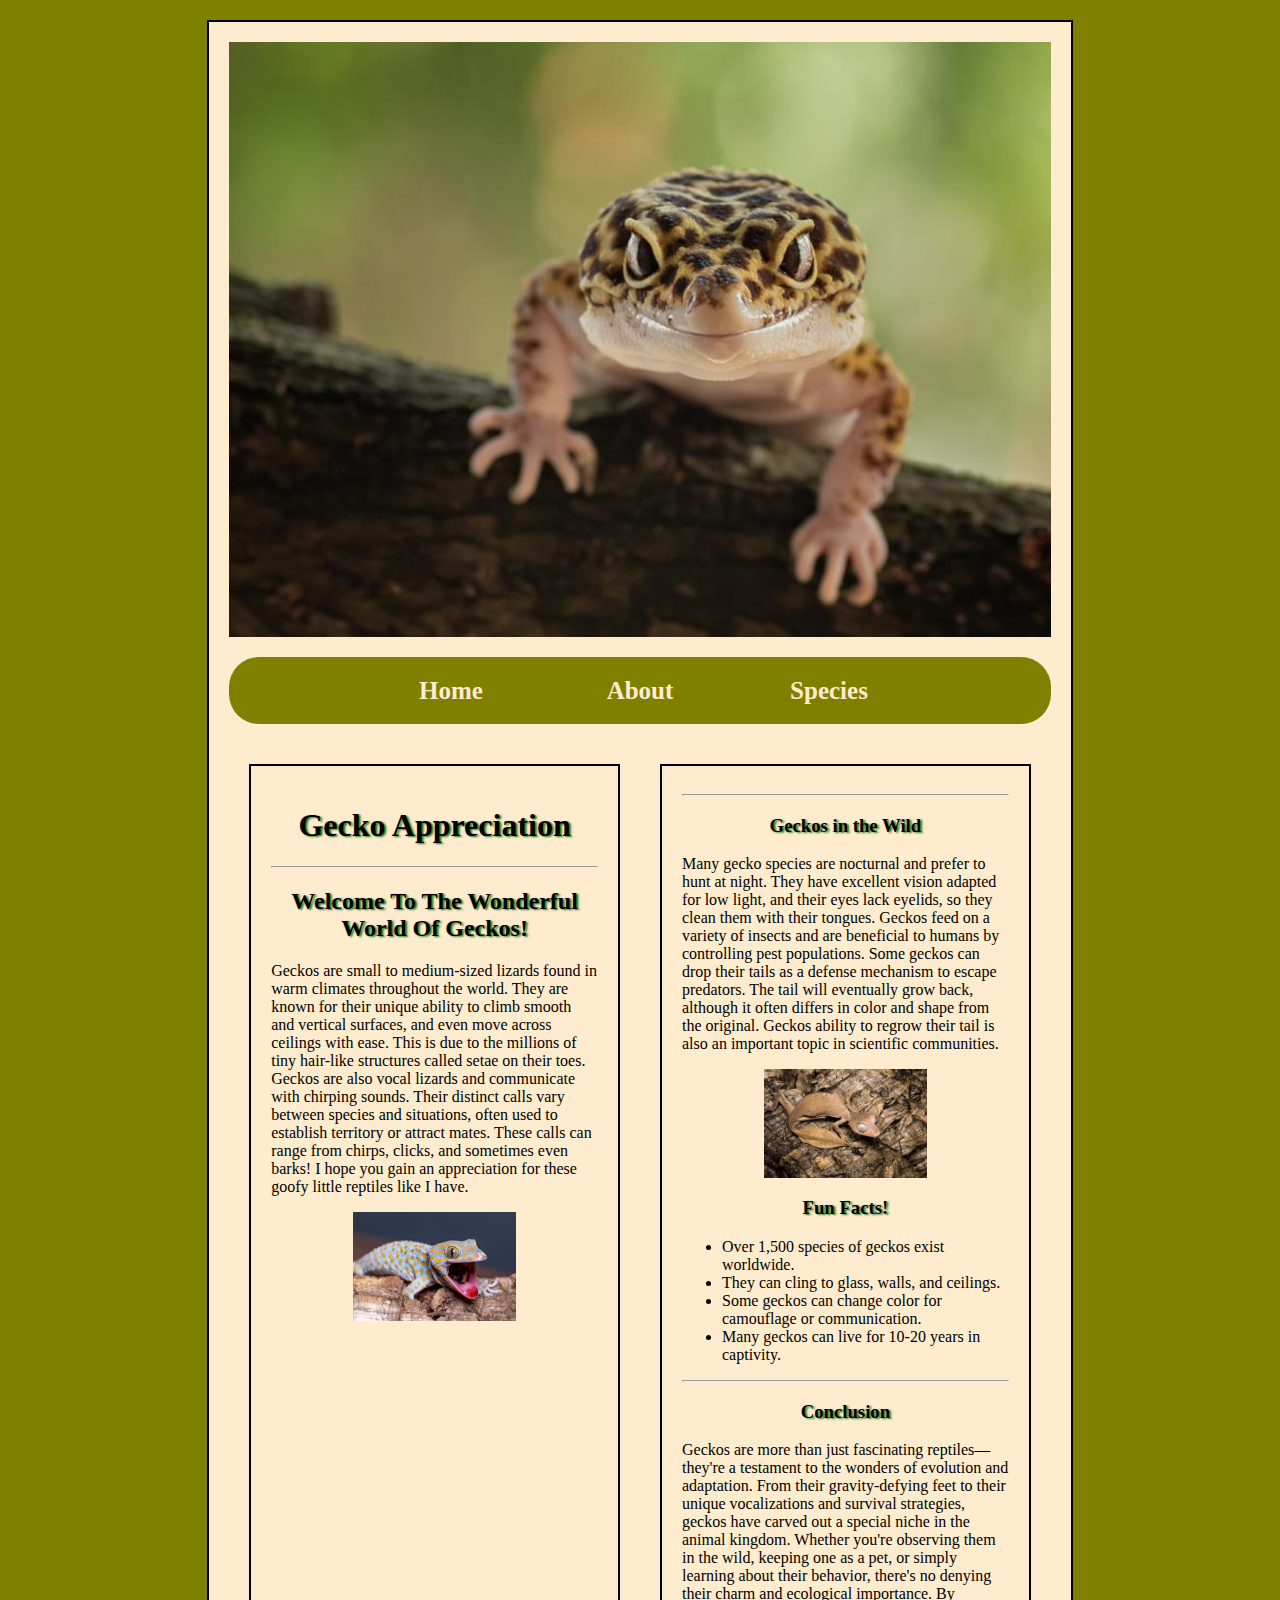
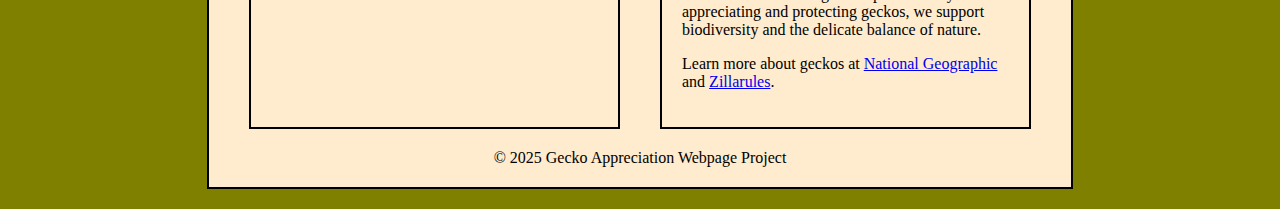
<file: adv_css/index.html>
<!DOCTYPE html>
<html lang="en">
<head>
    <meta charset="UTF-8">
    <meta name="viewport" content="width=device-width, initial-scale=1.0">
    <title>Gecko Appreciation</title>
    <link rel="stylesheet" href="css/styles.css">

</head>
<body>
    <div id="container">
    <header> 
        <img id="banner" src="images/FunnyGecko2.jpg" alt="Silly Gecko Header">
    </header>
    <nav> 
        <ul>
            <li><a href="index.html">Home</a></li>
            <li><a href="about.html">About</a></li>
            <li><a href="species.html">Species</a></li>
        </ul>
          
    </nav>
    <main id="two_col"> 

    <section id="col1">
        <h1 class="heading_style">Gecko Appreciation</h1>

    <hr>
        <h2 class="heading_style">Welcome To The Wonderful World Of Geckos!</h2>
      <p> Geckos are small to medium-sized lizards found in warm climates throughout the world. 
        They are known for their unique ability to climb smooth and vertical surfaces, and even move across ceilings with ease. 
        This is due to the millions of tiny hair-like structures called setae on their toes. 
        Geckos are also vocal lizards and communicate with chirping sounds. 
        Their distinct calls vary between species and situations, often used to establish territory or attract mates.
        These calls can range from chirps, clicks, and sometimes even barks! I hope you gain an appreciation for these goofy little reptiles like I have.</p>
    
        <img class="gecko_pic" src="images/FunnyGecko1.jpg" alt="A funny gecko">
    </section>
    
    <aside id="col2">  
    <hr>
        <h3 class="heading_style"> Geckos in the Wild</h3>
        <p> Many gecko species are nocturnal and prefer to hunt at night. 
            They have excellent vision adapted for low light, and their eyes lack eyelids, so they clean them with their tongues. 
            Geckos feed on a variety of insects and are beneficial to humans by controlling pest populations. 
            Some geckos can drop their tails as a defense mechanism to escape predators. 
            The tail will eventually grow back, although it often differs in color and shape from the original.
            Geckos ability to regrow their tail is also an important topic in scientific communities.</p>
        
        <img class="gecko_pic" src="images/FunnyGecko3.jpg" alt="Cool Camo Gecko">

        <h3 class="heading_style">Fun Facts!</h3>
        <ul>
            <li>Over 1,500 species of geckos exist worldwide.</li>
            <li>They can cling to glass, walls, and ceilings.</li>
            <li>Some geckos can change color for camouflage or communication.</li>
            <li>Many geckos can live for 10-20 years in captivity.</li>
        </ul>
    <hr> 
        <h3 class="heading_style">Conclusion</h3>
        <p> Geckos are more than just fascinating reptiles—they're a testament to the wonders of evolution and adaptation. 
            From their gravity-defying feet to their unique vocalizations and survival strategies, 
            geckos have carved out a special niche in the animal kingdom. Whether you're observing them in the wild, keeping one as a pet, 
            or simply learning about their behavior, there's no denying their charm and ecological importance. 
            By appreciating and protecting geckos, we support biodiversity and the delicate balance of nature.</p>

            <p>
                Learn more about geckos at
                <a href="https://www.nationalgeographic.com/related/1cc10343-c140-3ae8-9221-261bd52b006f/geckos" target="_blank">National Geographic</a> and
                <a href="https://www.zillarules.com/pet-type/lizards-geckos" target="_blank">Zillarules</a>.
              </p>
     </aside>

    
       
    </main>
    <footer>
        &copy; 2025 Gecko Appreciation Webpage Project </footer>
    </div>
</body>
</html>
</file>
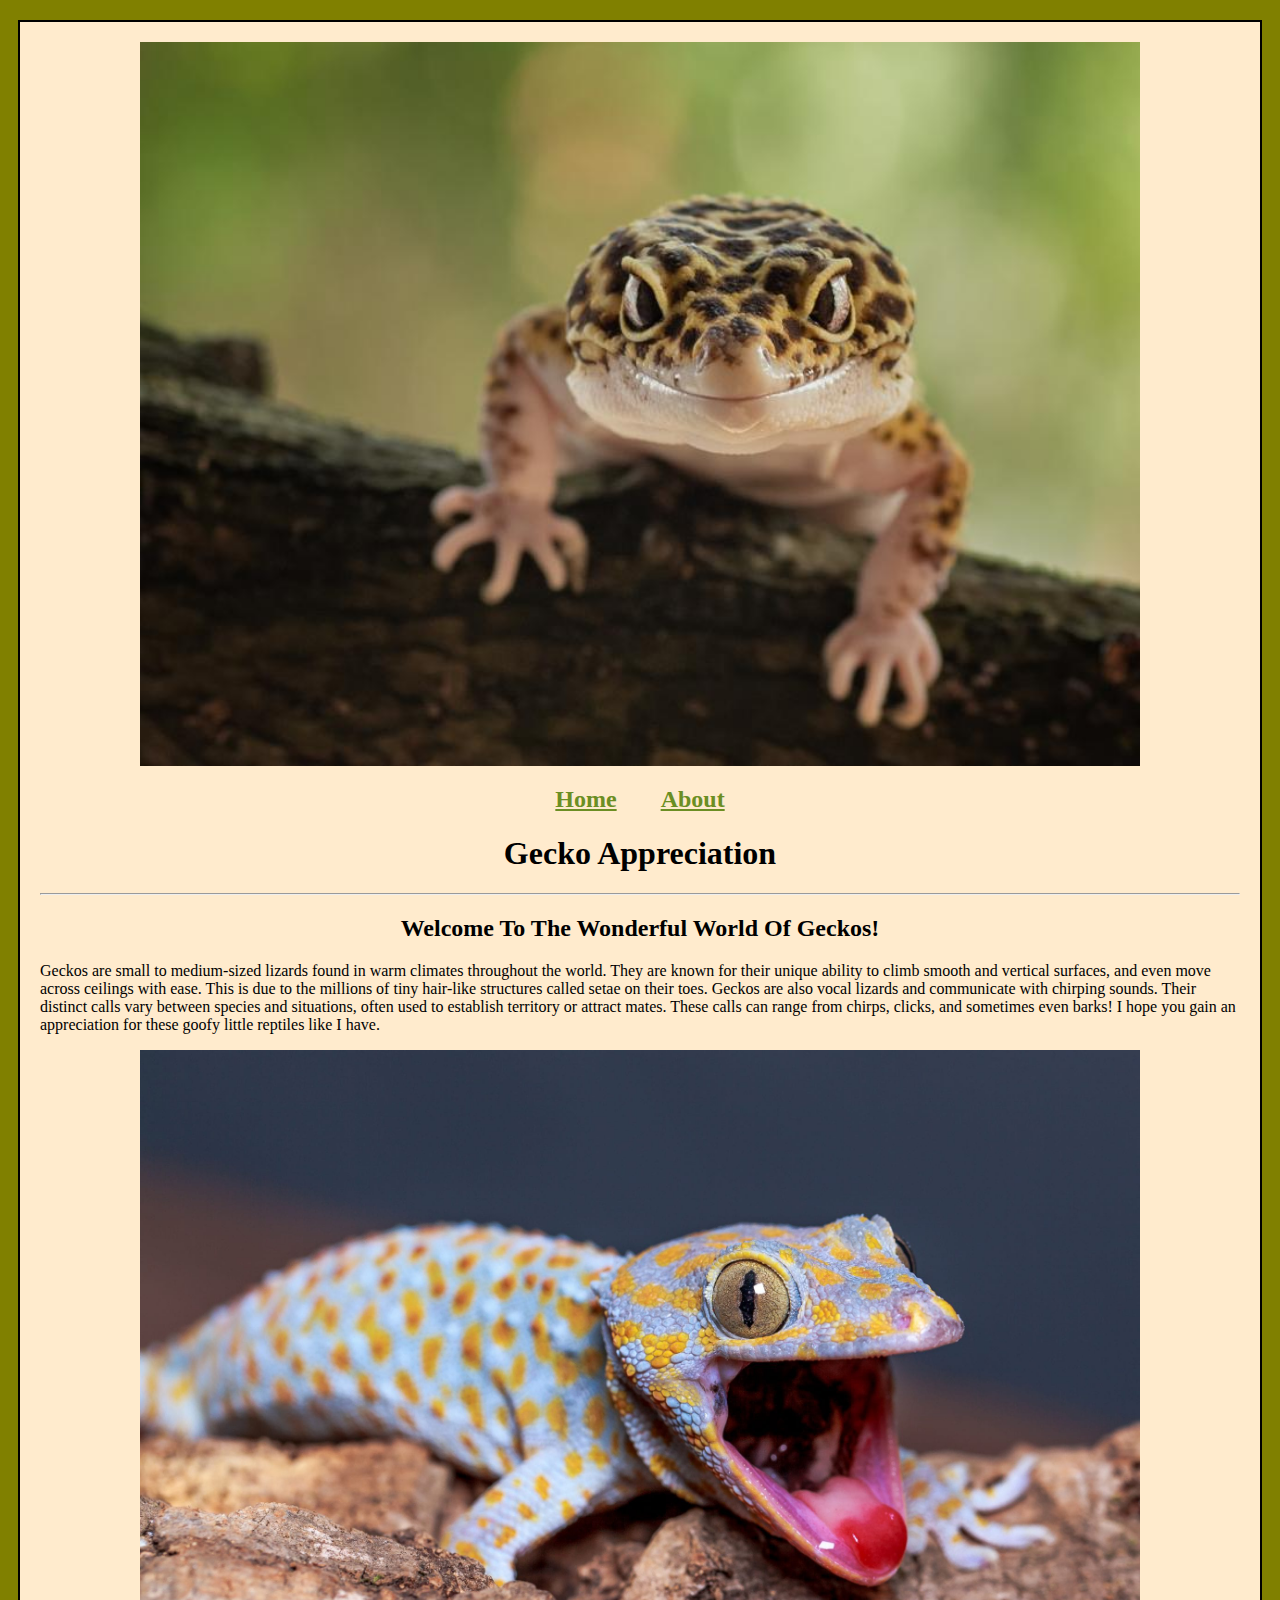
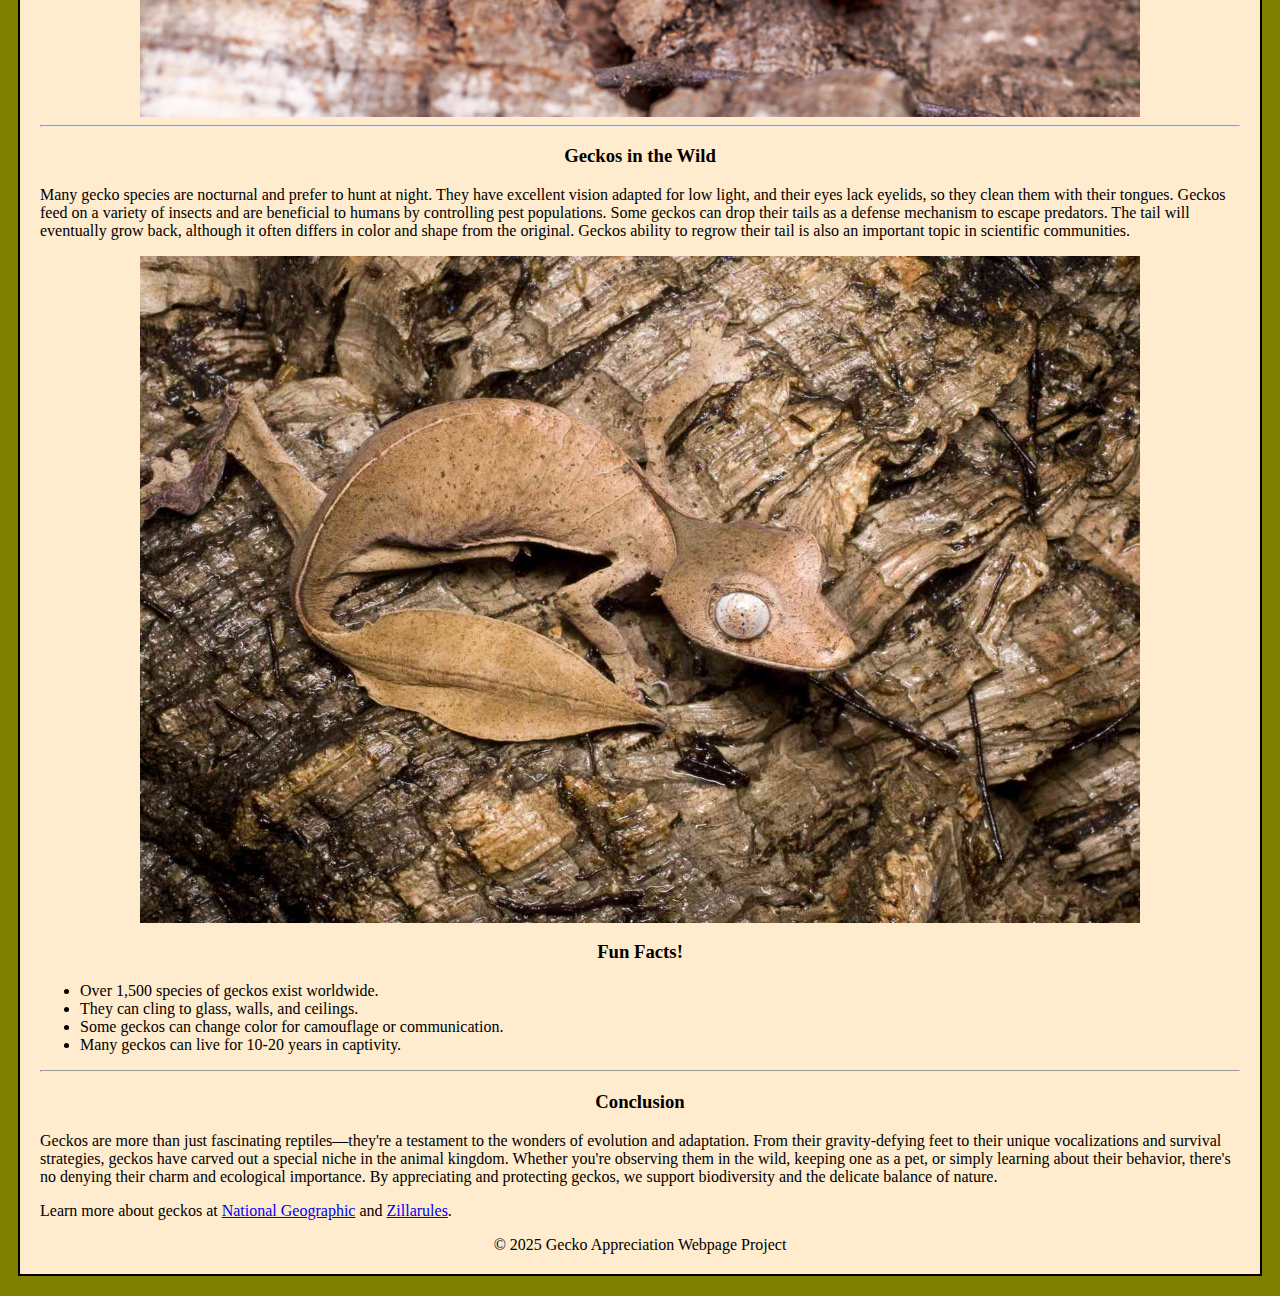
<file: HTML5_intro_to_css/index.html>
<!DOCTYPE html>
<html lang="en">
<head>
    <meta charset="UTF-8">
    <meta name="viewport" content="width=device-width, initial-scale=1.0">
    <title>Gecko Appreciation</title>
    <link rel="stylesheet" href="css/styles.css">

</head>
<body>
    <div id="container">
    <header> 
        <img src="images/FunnyGecko2.jpg" alt="Silly Gecko Header">
    </header>
    <nav> 
        <a href="index.html">Home</a>
        <a href="about.html">About</a>
    </nav>
    <main> 
        
      <h1>Gecko Appreciation</h1>

    <hr>
        <h2>Welcome To The Wonderful World Of Geckos!</h2>
      <p> Geckos are small to medium-sized lizards found in warm climates throughout the world. 
        They are known for their unique ability to climb smooth and vertical surfaces, and even move across ceilings with ease. 
        This is due to the millions of tiny hair-like structures called setae on their toes. 
        Geckos are also vocal lizards and communicate with chirping sounds. 
        Their distinct calls vary between species and situations, often used to establish territory or attract mates.
        These calls can range from chirps, clicks, and sometimes even barks! I hope you gain an appreciation for these goofy little reptiles like I have.</p>
    
        <img src="images/FunnyGecko1.jpg" alt="A funny gecko">
    <hr>
        <h3> Geckos in the Wild</h3>
        <p> Many gecko species are nocturnal and prefer to hunt at night. 
            They have excellent vision adapted for low light, and their eyes lack eyelids, so they clean them with their tongues. 
            Geckos feed on a variety of insects and are beneficial to humans by controlling pest populations. 
            Some geckos can drop their tails as a defense mechanism to escape predators. 
            The tail will eventually grow back, although it often differs in color and shape from the original.
            Geckos ability to regrow their tail is also an important topic in scientific communities.</p>
        
        <img src="images/FunnyGecko3.jpg" alt="Cool Camo Gecko">

        <h3>Fun Facts!</h3>
        <ul>
            <li>Over 1,500 species of geckos exist worldwide.</li>
            <li>They can cling to glass, walls, and ceilings.</li>
            <li>Some geckos can change color for camouflage or communication.</li>
            <li>Many geckos can live for 10-20 years in captivity.</li>
        </ul>
    <hr> 
        <h3>Conclusion</h3>
        <p> Geckos are more than just fascinating reptiles—they're a testament to the wonders of evolution and adaptation. 
            From their gravity-defying feet to their unique vocalizations and survival strategies, 
            geckos have carved out a special niche in the animal kingdom. Whether you're observing them in the wild, keeping one as a pet, 
            or simply learning about their behavior, there's no denying their charm and ecological importance. 
            By appreciating and protecting geckos, we support biodiversity and the delicate balance of nature.</p>

            <p>
                Learn more about geckos at
                <a href="https://www.nationalgeographic.com/related/1cc10343-c140-3ae8-9221-261bd52b006f/geckos" target="_blank">National Geographic</a> and
                <a href="https://www.zillarules.com/pet-type/lizards-geckos" target="_blank">Zillarules</a>.
              </p>
    </main>
    <footer>
        &copy; 2025 Gecko Appreciation Webpage Project </footer>
    </div>
</body>
</html>
</file>
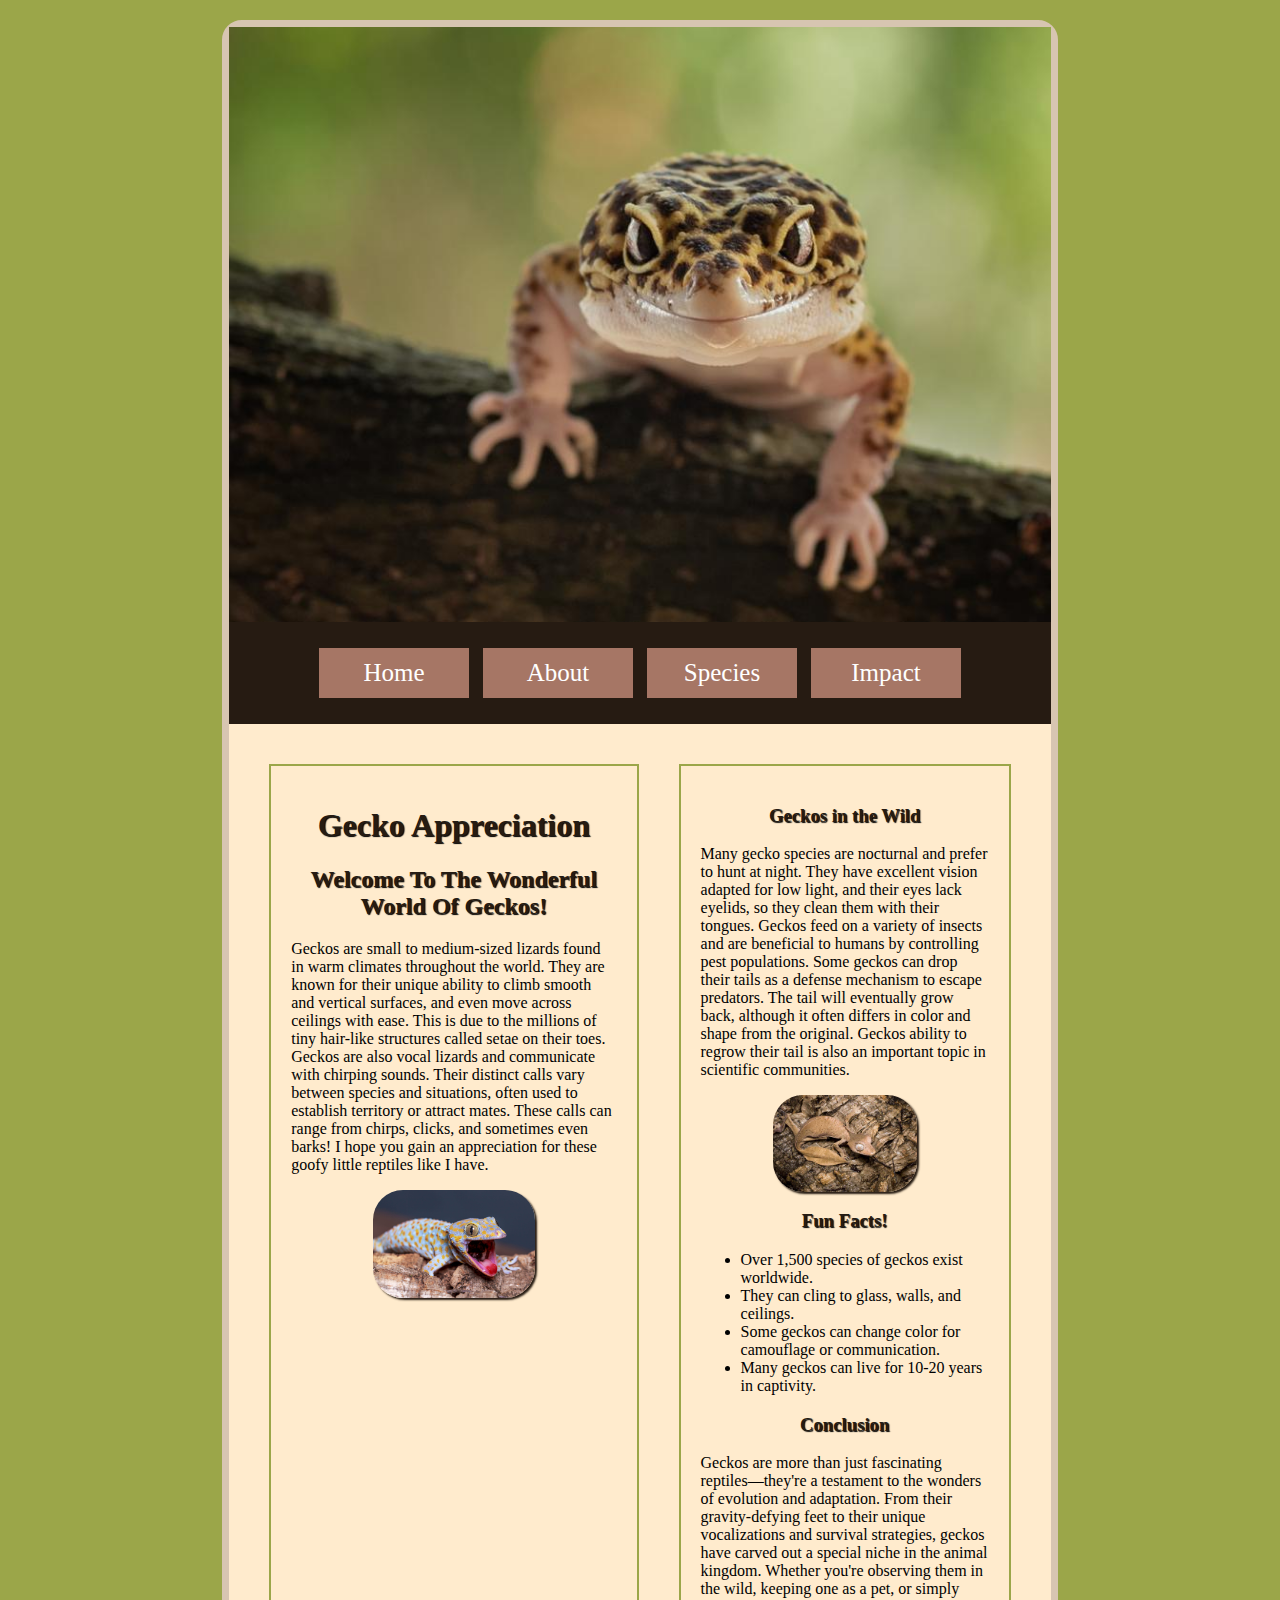
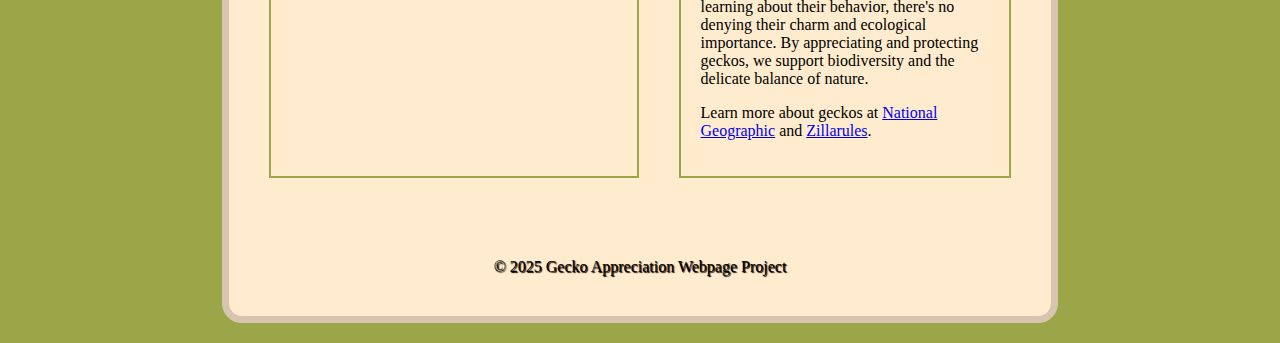
<file: responsive/index.html>
<!DOCTYPE html>
<html lang="en">
<head>
    <meta charset="UTF-8">
    <meta name="viewport" content="width=device-width, initial-scale=1.0">
    <title>Gecko Appreciation</title>
    <link rel="stylesheet" href="css/styles.css">

</head>
<body>
    <div id="container">
    <header> 
        <img id="banner" src="images/FunnyGecko2.jpg" alt="Silly Gecko Header">
    </header>
    <nav> 
        <ul>
            <li><a href="index.html">Home</a></li>
            <li><a href="about.html">About</a></li>
            <li><a href="species.html">Species</a></li>
            <li><a href="impact.html">Impact</a></li>
        </ul>
          
    </nav>
    <main id="multi_col"> 

    <section class="col">
        <h1 class="heading_style">Gecko Appreciation</h1>

    <hr>
        <h2 class="heading_style">Welcome To The Wonderful World Of Geckos!</h2>
      <p> Geckos are small to medium-sized lizards found in warm climates throughout the world. 
        They are known for their unique ability to climb smooth and vertical surfaces, and even move across ceilings with ease. 
        This is due to the millions of tiny hair-like structures called setae on their toes. 
        Geckos are also vocal lizards and communicate with chirping sounds. 
        Their distinct calls vary between species and situations, often used to establish territory or attract mates.
        These calls can range from chirps, clicks, and sometimes even barks! I hope you gain an appreciation for these goofy little reptiles like I have.</p>
    
        <img class="gecko_pic" src="images/FunnyGecko1.jpg" alt="A funny gecko">
    </section>
    
    <aside class="col">  
    <hr>
        <h3 class="heading_style"> Geckos in the Wild</h3>
        <p> Many gecko species are nocturnal and prefer to hunt at night. 
            They have excellent vision adapted for low light, and their eyes lack eyelids, so they clean them with their tongues. 
            Geckos feed on a variety of insects and are beneficial to humans by controlling pest populations. 
            Some geckos can drop their tails as a defense mechanism to escape predators. 
            The tail will eventually grow back, although it often differs in color and shape from the original.
            Geckos ability to regrow their tail is also an important topic in scientific communities.</p>
        
        <img class="gecko_pic" src="images/FunnyGecko3.jpg" alt="Cool Camo Gecko">

        <h3 class="heading_style">Fun Facts!</h3>
        <ul>
            <li>Over 1,500 species of geckos exist worldwide.</li>
            <li>They can cling to glass, walls, and ceilings.</li>
            <li>Some geckos can change color for camouflage or communication.</li>
            <li>Many geckos can live for 10-20 years in captivity.</li>
        </ul>
    <hr> 
        <h3 class="heading_style">Conclusion</h3>
        <p> Geckos are more than just fascinating reptiles—they're a testament to the wonders of evolution and adaptation. 
            From their gravity-defying feet to their unique vocalizations and survival strategies, 
            geckos have carved out a special niche in the animal kingdom. Whether you're observing them in the wild, keeping one as a pet, 
            or simply learning about their behavior, there's no denying their charm and ecological importance. 
            By appreciating and protecting geckos, we support biodiversity and the delicate balance of nature.</p>

            <p>
                Learn more about geckos at
                <a href="https://www.nationalgeographic.com/related/1cc10343-c140-3ae8-9221-261bd52b006f/geckos" target="_blank">National Geographic</a> and
                <a href="https://www.zillarules.com/pet-type/lizards-geckos" target="_blank">Zillarules</a>.
              </p>
     </aside>

    
       
    </main>
    <footer>
        &copy; 2025 Gecko Appreciation Webpage Project </footer>
    </div>
</body>
</html>
</file>
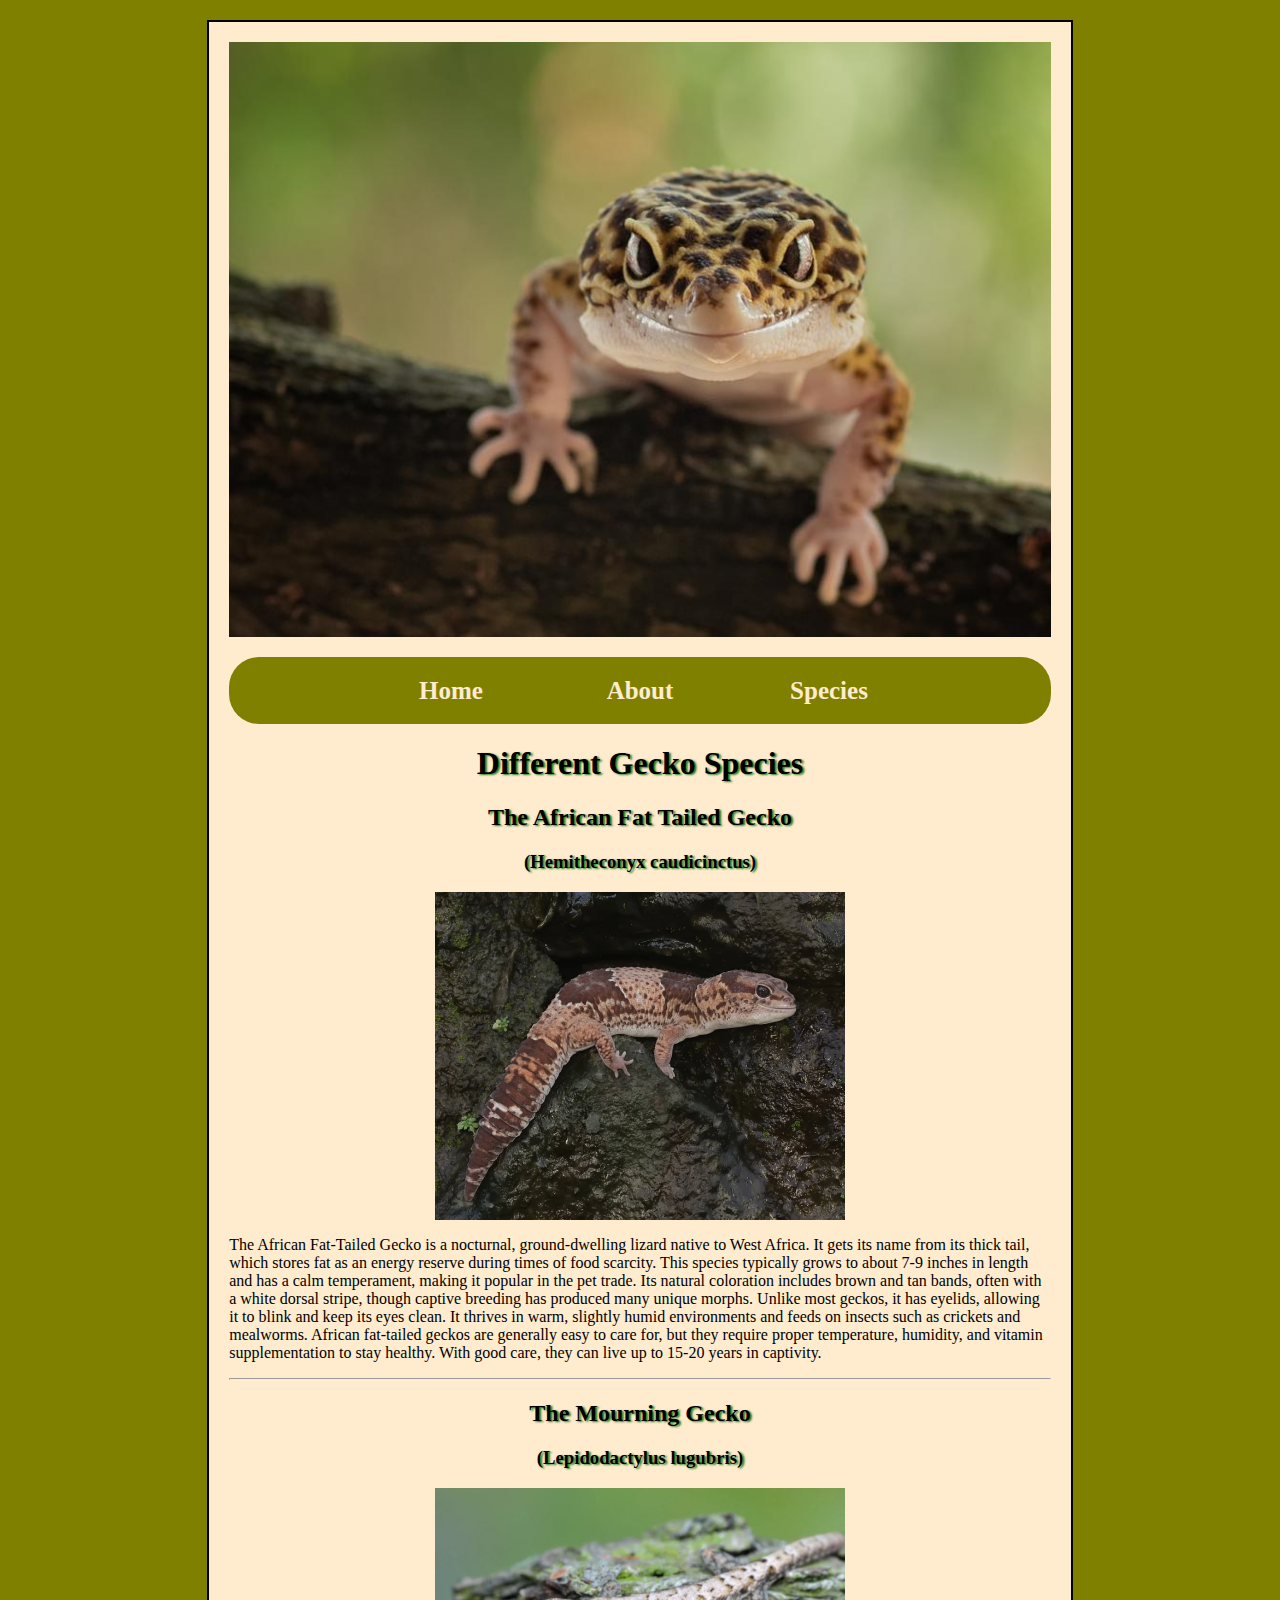
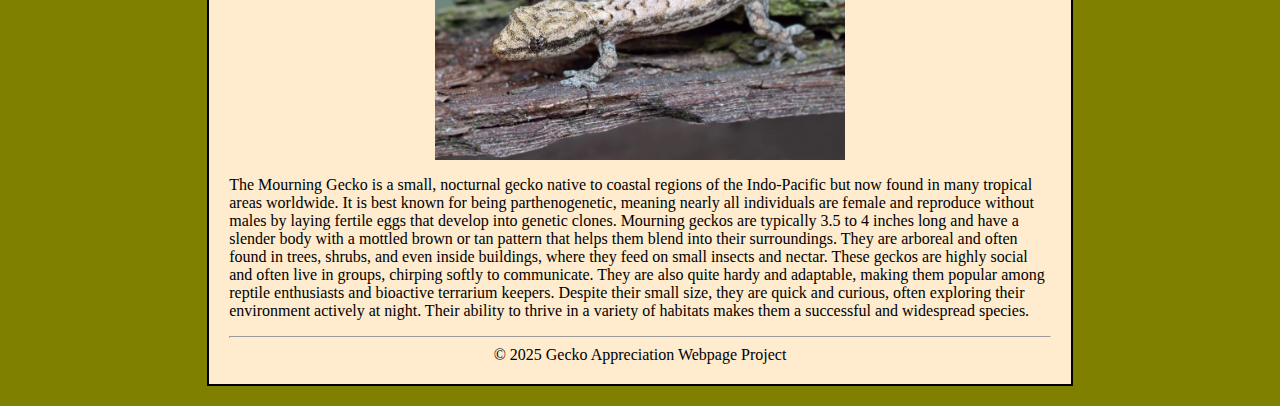
<file: adv_css/species.html>
<!DOCTYPE html>
<html lang="en">
<head>
    <meta charset="UTF-8">
    <meta name="viewport" content="width=device-width, initial-scale=1.0">
    <title>Different Gecko Species</title>
    <link rel="stylesheet" href="css/styles.css">
</head>
<body>
    <div id="container">
        <header>
            <img id="banner" src="images/FunnyGecko2.jpg" alt="Silly Gecko Header">
        </header>
        <nav>
        <ul>
            <li><a href="index.html">Home</a></li>
            <li><a href="about.html">About</a></li>
            <li><a href="species.html">Species</a></li>
        </ul>
        </nav>
        <main>
            <h1 class="heading_style">Different Gecko Species</h1>
            <h2 class="heading_style">The African Fat Tailed Gecko</h2>
            <h3 class="heading_style">(Hemitheconyx caudicinctus)</h3>
            <img class="gecko_pic" src="images/afkn_fat_tail.jpg" alt="African Fat Tail">
            <p>
                The African Fat-Tailed Gecko is a nocturnal, ground-dwelling lizard native to West Africa. 
                It gets its name from its thick tail, which stores fat as an energy reserve during times of food scarcity. 
                This species typically grows to about 7-9 inches in length and has a calm temperament, making it popular in the pet trade. 
                Its natural coloration includes brown and tan bands, often with a white dorsal stripe, though captive breeding has produced many unique morphs. 
                Unlike most geckos, it has eyelids, allowing it to blink and keep its eyes clean. It thrives in warm, 
                slightly humid environments and feeds on insects such as crickets and mealworms. African fat-tailed geckos are generally easy to care for, 
                but they require proper temperature, humidity, and vitamin supplementation to stay healthy. With good care, they can live up to 15-20 years in captivity.
            </p>

            <hr>

            <h2 class="heading_style">The Mourning Gecko</h2>
            <h3 class="heading_style">(Lepidodactylus lugubris)</h3>
            <img class="gecko_pic" src="images/mourning_gecko.jpg" alt="Mourning_gecko">
            <p>The Mourning Gecko is a small, nocturnal gecko native to coastal regions of the Indo-Pacific but now found in many tropical areas worldwide. 
                It is best known for being parthenogenetic, meaning nearly all individuals are female and reproduce without males by laying fertile eggs that develop into genetic clones. 
                Mourning geckos are typically 3.5 to 4 inches long and have a slender body with a mottled brown or tan pattern that helps them blend into their surroundings. 
                They are arboreal and often found in trees, shrubs, and even inside buildings, where they feed on small insects and nectar. 
                These geckos are highly social and often live in groups, chirping softly to communicate. 
                They are also quite hardy and adaptable, making them popular among reptile enthusiasts and bioactive terrarium keepers. 
                Despite their small size, they are quick and curious, often exploring their environment actively at night. 
                Their ability to thrive in a variety of habitats makes them a successful and widespread species.
            </p>
            
            <hr>
        </main>
        <footer>
            &copy; 2025 Gecko Appreciation Webpage Project
        </footer>
    </div>

</body>
</html>
</file>
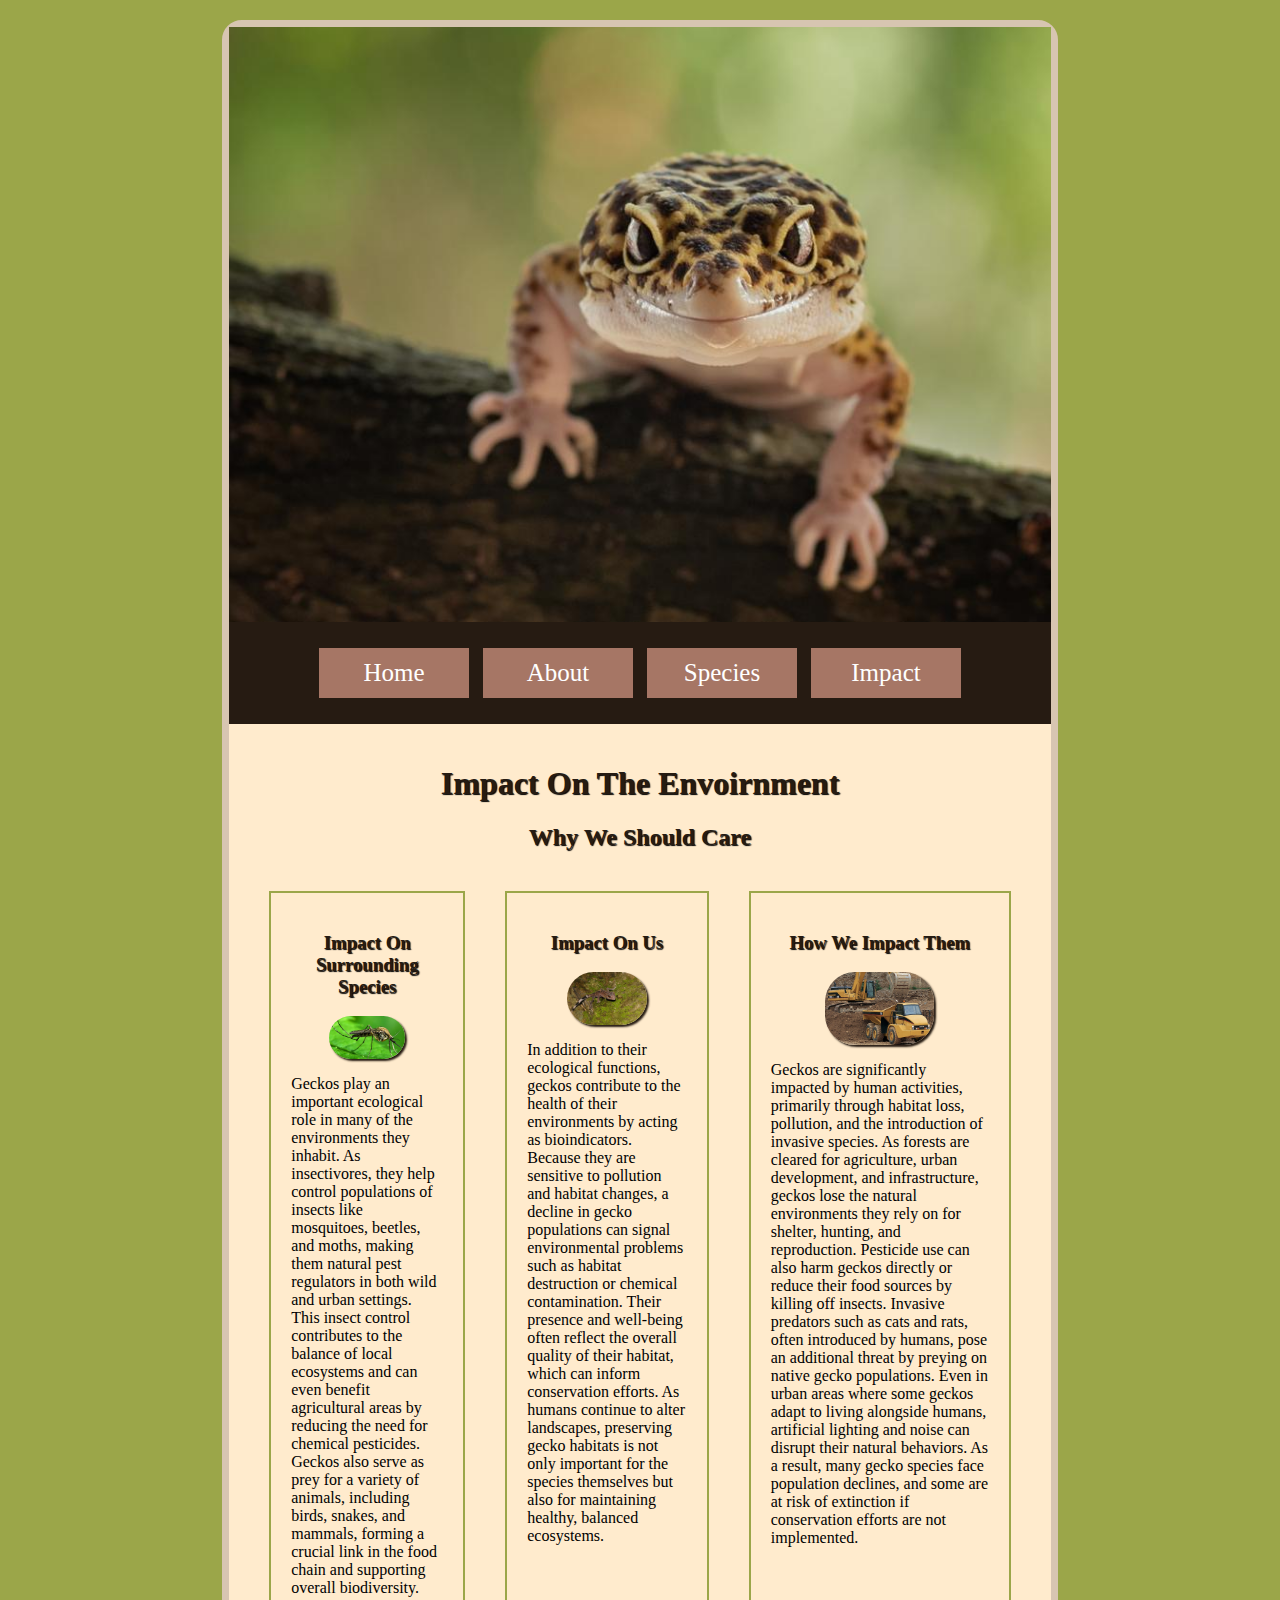
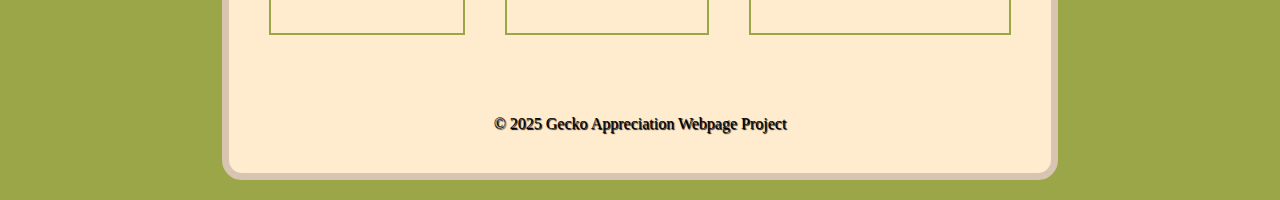
<file: responsive/impact.html>
<!DOCTYPE html>
<html lang="en">
<head>
    <meta charset="UTF-8">
    <meta name="viewport" content="width=device-width, initial-scale=1.0">
    <title>Impact on the Environment</title>
    <link rel="stylesheet" href="css/styles.css">
</head>
<body>
    <div id="container">
        <header>
            <img id="banner" src="images/FunnyGecko2.jpg" alt="Silly Gecko Header">
        </header>
        <nav>
            <ul>
                <li><a href="index.html">Home</a></li>
                <li><a href="about.html">About</a></li>
                <li><a href="species.html">Species</a></li>
                <li><a href="impact.html">Impact</a></li>
            </ul>
        </nav>
        <main>
            <h1>Impact On The Envoirnment</h1>
            <h2>Why We Should Care</h2>

        <hr>
            <section id="multi_col">
            <div class="col">
           
          
                <h3>Impact On Surrounding Species</h3>
                 <img class="gecko_pic" src="images/skeeter.jpeg" alt="skeeter">
                 <p>Geckos play an important ecological role in many of the environments they inhabit. 
                     As insectivores, they help control populations of insects like mosquitoes, beetles, and moths, making them natural pest regulators in both wild and urban settings. 
                     This insect control contributes to the balance of local ecosystems and can even benefit agricultural areas by reducing the need for chemical pesticides. 
                     Geckos also serve as prey for a variety of animals, including birds, snakes, and mammals, forming a crucial link in the food chain and supporting overall biodiversity.</p>

             
            </div>
           
        <hr>

            <div class="col">
                
                    <h3>Impact On Us</h3>
            <img class="gecko_pic" src="images/wild_gecko.jpeg" alt="wild_gecko">
            <p>In addition to their ecological functions, geckos contribute to the health of their environments by acting as bioindicators. 
                Because they are sensitive to pollution and habitat changes, a decline in gecko populations can signal environmental problems such as habitat destruction or chemical contamination. 
                Their presence and well-being often reflect the overall quality of their habitat, which can inform conservation efforts. 
                As humans continue to alter landscapes, preserving gecko habitats is not only important for the species themselves but also for maintaining healthy, balanced ecosystems.</p>

              
            </div>
            
        <hr>

            <div class="col">
                
                     <h3>How We Impact Them</h3>
            <img class="gecko_pic" src="images/heavy-construction.jpg" alt="our_impact">
            <p>Geckos are significantly impacted by human activities, primarily through habitat loss, pollution, and the introduction of invasive species. 
                As forests are cleared for agriculture, urban development, and infrastructure, geckos lose the natural environments they rely on for shelter, hunting, and reproduction. 
                Pesticide use can also harm geckos directly or reduce their food sources by killing off insects. 
                Invasive predators such as cats and rats, often introduced by humans, pose an additional threat by preying on native gecko populations. 
                Even in urban areas where some geckos adapt to living alongside humans, artificial lighting and noise can disrupt their natural behaviors. 
                As a result, many gecko species face population declines, and some are at risk of extinction if conservation efforts are not implemented.</p>

                
            </div>
           </section>
<hr>


        </main>
        <footer> &copy; 2025 Gecko Appreciation Webpage Project </footer>
    </div>
</body>
</html>
</file>
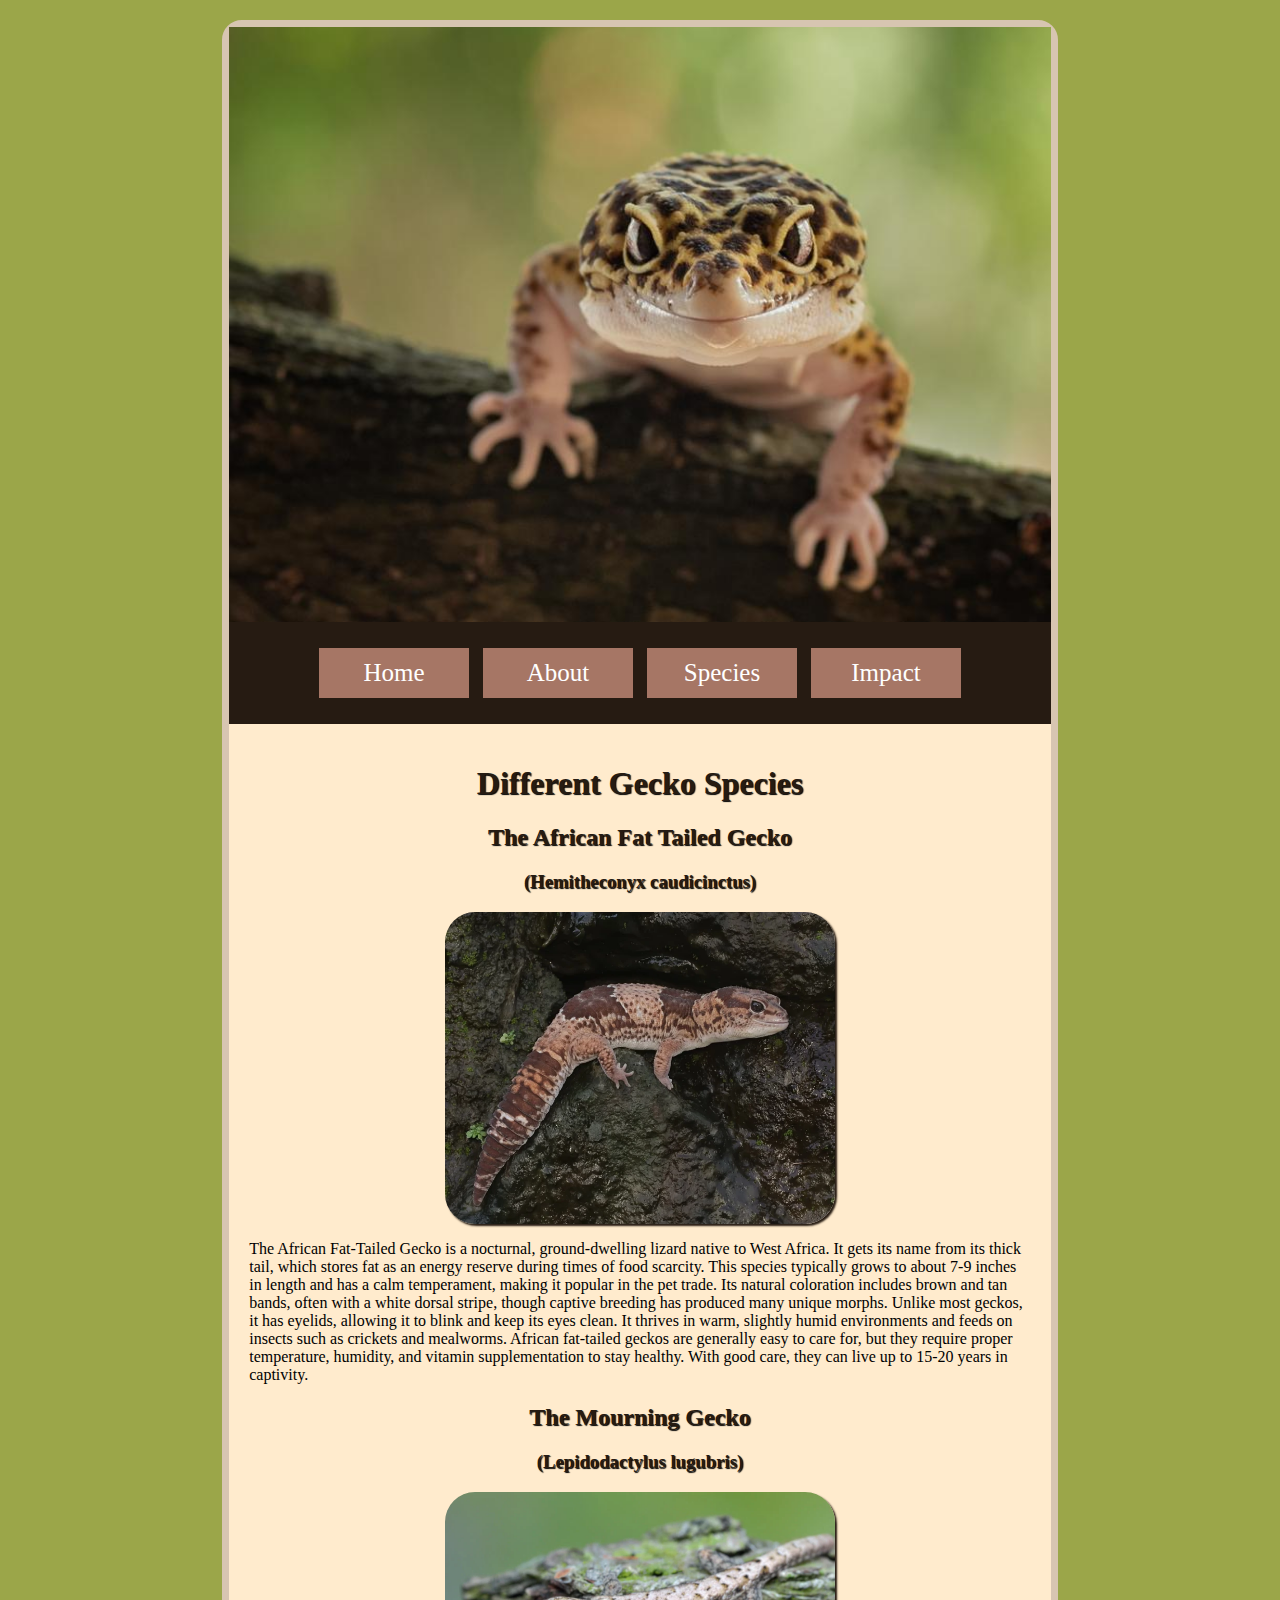
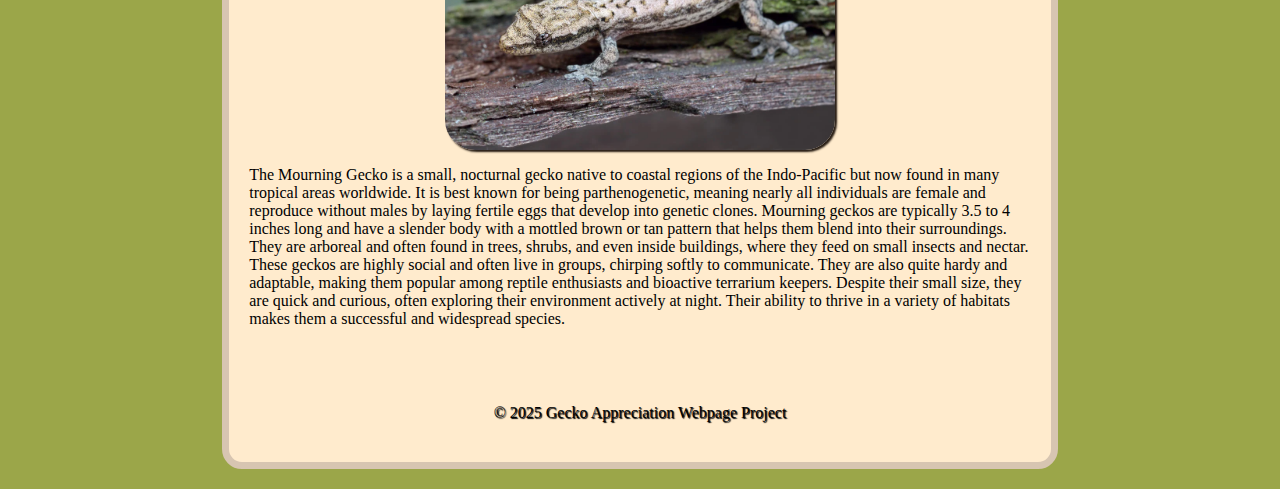
<file: responsive/species.html>
<!DOCTYPE html>
<html lang="en">
<head>
    <meta charset="UTF-8">
    <meta name="viewport" content="width=device-width, initial-scale=1.0">
    <title>Different Gecko Species</title>
    <link rel="stylesheet" href="css/styles.css">
</head>
<body>
    <div id="container">
        <header>
            <img id="banner" src="images/FunnyGecko2.jpg" alt="Silly Gecko Header">
        </header>
        <nav>
        <ul>
            <li><a href="index.html">Home</a></li>
            <li><a href="about.html">About</a></li>
            <li><a href="species.html">Species</a></li>
            <li><a href="impact.html">Impact</a></li>
        </ul>
        </nav>
        <main>
            <h1 class="heading_style">Different Gecko Species</h1>
            <h2 class="heading_style">The African Fat Tailed Gecko</h2>
            <h3 class="heading_style">(Hemitheconyx caudicinctus)</h3>
            <img class="gecko_pic" src="images/afkn_fat_tail.jpg" alt="African Fat Tail">
            <p>
                The African Fat-Tailed Gecko is a nocturnal, ground-dwelling lizard native to West Africa. 
                It gets its name from its thick tail, which stores fat as an energy reserve during times of food scarcity. 
                This species typically grows to about 7-9 inches in length and has a calm temperament, making it popular in the pet trade. 
                Its natural coloration includes brown and tan bands, often with a white dorsal stripe, though captive breeding has produced many unique morphs. 
                Unlike most geckos, it has eyelids, allowing it to blink and keep its eyes clean. It thrives in warm, 
                slightly humid environments and feeds on insects such as crickets and mealworms. African fat-tailed geckos are generally easy to care for, 
                but they require proper temperature, humidity, and vitamin supplementation to stay healthy. With good care, they can live up to 15-20 years in captivity.
            </p>

            <hr>

            <h2 class="heading_style">The Mourning Gecko</h2>
            <h3 class="heading_style">(Lepidodactylus lugubris)</h3>
            <img class="gecko_pic" src="images/mourning_gecko.jpg" alt="Mourning_gecko">
            <p>The Mourning Gecko is a small, nocturnal gecko native to coastal regions of the Indo-Pacific but now found in many tropical areas worldwide. 
                It is best known for being parthenogenetic, meaning nearly all individuals are female and reproduce without males by laying fertile eggs that develop into genetic clones. 
                Mourning geckos are typically 3.5 to 4 inches long and have a slender body with a mottled brown or tan pattern that helps them blend into their surroundings. 
                They are arboreal and often found in trees, shrubs, and even inside buildings, where they feed on small insects and nectar. 
                These geckos are highly social and often live in groups, chirping softly to communicate. 
                They are also quite hardy and adaptable, making them popular among reptile enthusiasts and bioactive terrarium keepers. 
                Despite their small size, they are quick and curious, often exploring their environment actively at night. 
                Their ability to thrive in a variety of habitats makes them a successful and widespread species.
            </p>
            
            <hr>
        </main>
        <footer>
            &copy; 2025 Gecko Appreciation Webpage Project
        </footer>
    </div>

</body>
</html>
</file>
<file: adv_css/css/styles.css>
body{
    background-color: olive;
}

#container {
    background-color: blanchedalmond;
    width: 65%;
    margin: 20px auto;
    border: 2px solid black;
    padding: 20px;
}

#banner{
    width: 100%;
}

#col1{
    width: 50%;
    border: 2px solid black;
    margin: 20px;
    padding: 20px;
}

#col2{
    width: 50%;
    border: 2px solid black;
    margin: 20px;
    padding: 20px;
}

.gecko_pic{
    width: 50%;
}

.heading_style{
    text-shadow: 2px 1px 2px #217c24;
}



img {
    display: block;
    margin: 0 auto;
    width: 100px;
}

nav{ 
    text-align: center;
    margin: 20px 0;
    background-color: olive;
    padding: 5px;
    border-radius: 30px;
    
}

nav ul{
    list-style-type: none;
    padding: 0;
 }

nav li{
    display: inline-block;
}

nav li a{
    display: block;
    color: blanchedalmond;
    font-size: 25px;
    font-weight: bold;
    text-decoration: none;
    margin: 0 30px;
    width: 125px;
    height: 25px;
    line-height: 25px;
}

nav a:hover {
background-color: blanchedalmond;
color: black;
}

#two_col {
    display: flex;
}

h1, h2, h3, footer{
    text-align: center;
}
</file>
<file: HTML5_intro_to_css/css/styles.css>
body{
    background-color: olive;
}

#container {
    background-color: blanchedalmond;
    width: 1200px;
    margin: 20px auto;
    border: 2px solid black;
    padding: 20px;
}

img {
    display: block;
    margin: 0 auto;
    width: 1000px;
}

nav{ 
    text-align: center;
    margin: 20px 0;
}

nav a {
    font-size: 24px;
    color: olivedrab;
    margin: 0 20px;
    font-weight: bold;
}

nav a :hover {
    text-decoration: none;
}

h1, h2, h3, footer{
    text-align: center;
}
</file>
<file: responsive/css/styles.css>
/* Global Styles */

body { background-color: #9BA649;}

img { 
display: block;
margin: 0 auto;
width: 100%;

}

#container {
    background-color: blanchedalmond;
}

/* Mobile Styles */

@media (min-width: 320px){
nav {
    background-color: #261B12;
    padding: 5px;
    margin-top: 10px;
    text-align: center;
}

nav ul {
list-style-type: none;
padding: 0;

}

nav li {
    display: block;
}

nav li a {
    display: block;
    height: 40px;
    line-height: 40px;
    background-color: #A67665;
    color: white;
    font-size: 25px;
    text-decoration: none;
    margin-top: 5px;
}

nav li a:hover {
    background-color: #8C7E51;
}

main {
    padding: 20px;
}

h1, h2, h3 {
    text-align: center;
    color: #261B12;
    text-shadow: 1px 1px 1px #000;
}

footer {
    text-align: center;
    padding: 40px;
    text-shadow: 1px 1px 1px #000;
}

}

/* Tablet Styles */

@media (min-width: 768px) {
    nav li {
        display: inline-block;
    }

    nav li a {
        width: 150px;
        height: 50px;
        line-height: 50px;
        margin: 5px;
    }

    .gecko_pic {
        width: 50%;
        border-radius: 30px;
        box-shadow: 2px 2px 2px #261B12;
    }
}

/* Desktop Styles */

@media (min-width: 1024px) {
    #container {
        width: 65%;
        margin: 20px auto;
        border: 7px solid #D7C5B1;
        border-radius: 20px;
    }

    nav {
        padding: 5px;
        margin: 0;
    }

    nav li a {
        background-color: #A67665;
    }

    hr {
        display: none;
    }

    #multi_col {
        display: flex;
    }

    .col {
        margin: 20px;
        padding: 20px;
        border: 2px solid #9BA649;

    }
}
</file>
